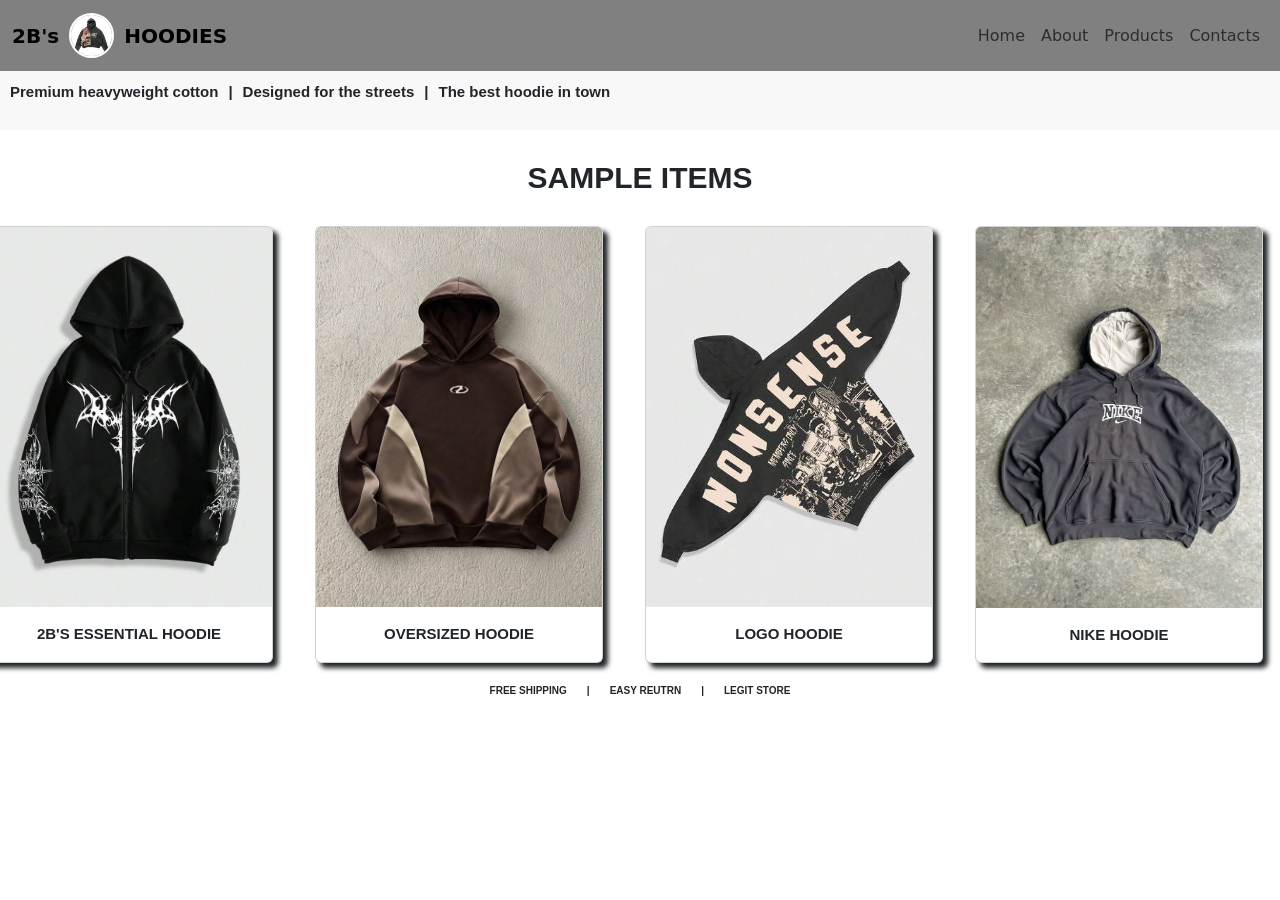
<file: index.html>
<!DOCTYPE html>
<html lang="en">

<head>
    <meta charset="UTF-8">
    <meta name="viewport" content="width=device-width, initial-scale=1.0">
    <title>Ecommers</title>
    <link rel="stylesheet" href="CSS/css.css">
    <link href="https://cdn.jsdelivr.net/npm/bootstrap@5.3.0-alpha3/dist/css/bootstrap.min.css" rel="stylesheet"
        integrity="sha384-KK94CHFLLe+nY2dmCWGMq91rCGa5gtU4mk92HdvYe+M/SXH301p5ILy+dN9+nJOZ" crossorigin="anonymous">

</head>

<body>
    <!--Nav bar -->
    <section>

        <nav class="navbar navbar-expand-lg">
            <div class="container-fluid">
                <a class="navbar-brand" href="#">2B's
                    <img src="Images/Hoodie2.jpg" alt="Logo" class="logo">HOODIES
                </a>
                <button class="navbar-toggler" type="button" data-bs-toggle="collapse" data-bs-target="#navbarNav"
                    aria-controls="navbarNav" aria-expanded="false" aria-label="Toggle navigation">
                    <span class="navbar-toggler-icon"></span>
                </button>
                <div class=" navbar-collapsecollapse" id="navbarNav">
                    <ul class="navbar-nav">
                        <li class="nav-item">
                            <a class="nav-link" href="index.html">Home</a>
                        </li>
                        <li class="nav-item">
                            <a class="nav-link" href="about.html">About</a>
                        </li>
                        <li class="nav-item">
                            <a class="nav-link" href="Products.html">Products</a>
                        </li>
                        <li class="nav-item">
                            <a class="nav-link" href="contacts.html">Contacts</a>
                        </li>
                    </ul>
                </div>
            </div>
        </nav>

        <section class="kasbihan">
            <p> Premium heavyweight cotton </p>|
            <p> Designed for the streets </p>|
            <p> The best hoodie in town</p>
        </section>
    </section>
    <!-- End of Nav Bar -->

    <h1 class="hey">SAMPLE ITEMS</h1>

    <!-- Sample Products -->
    <section class="samples">

        <div class="card" style="width: 18rem;">
            <img src="Images/Hoddie3.jpg" class="card-img-top" alt="...">
            <div class="card-body">
                <p class="card-text">2B'S ESSENTIAL HOODIE</p>
            </div>
        </div>


        <div class="card" style="width: 18rem;">
            <img src="Images/Hoodie4.jpg" class="card-img-top" alt="...">
            <div class="card-body">
                <p class="card-text">OVERSIZED HOODIE</p>
            </div>
        </div>


        <div class="card" style="width: 18rem;">
            <img src="Images/Hoodie5.jpg" class="card-img-top" alt="...">
            <div class="card-body">
                <p class="card-text">LOGO HOODIE</p>
            </div>
        </div>


        <div class="card" style="width: 18rem;">
            <img src="Images/Hoodie6.jpg" class="card-img-top" alt="...">
            <div class="card-body">
                <p class="card-text">NIKE HOODIE</p>
            </div>
        </div>
    </section>
    <!-- End of Sample Products -->


    <script src="https://cdn.jsdelivr.net/npm/bootstrap@5.3.0-alpha3/dist/js/bootstrap.bundle.min.js"
        integrity="sha384-ENjdO4Dr2bkBIFxQpeoTz1HIcje39Wm4jDKdf19U8gI4ddQ3GYNS7NTKfAdVQSZe"
        crossorigin="anonymous"></script>
</body>

<footer>
    <section class="footer">
        <P>FREE SHIPPING</P>|
        <P>EASY REUTRN</P>|
        <P>LEGIT STORE</P>
    </section>
</footer>

</html>
</file>
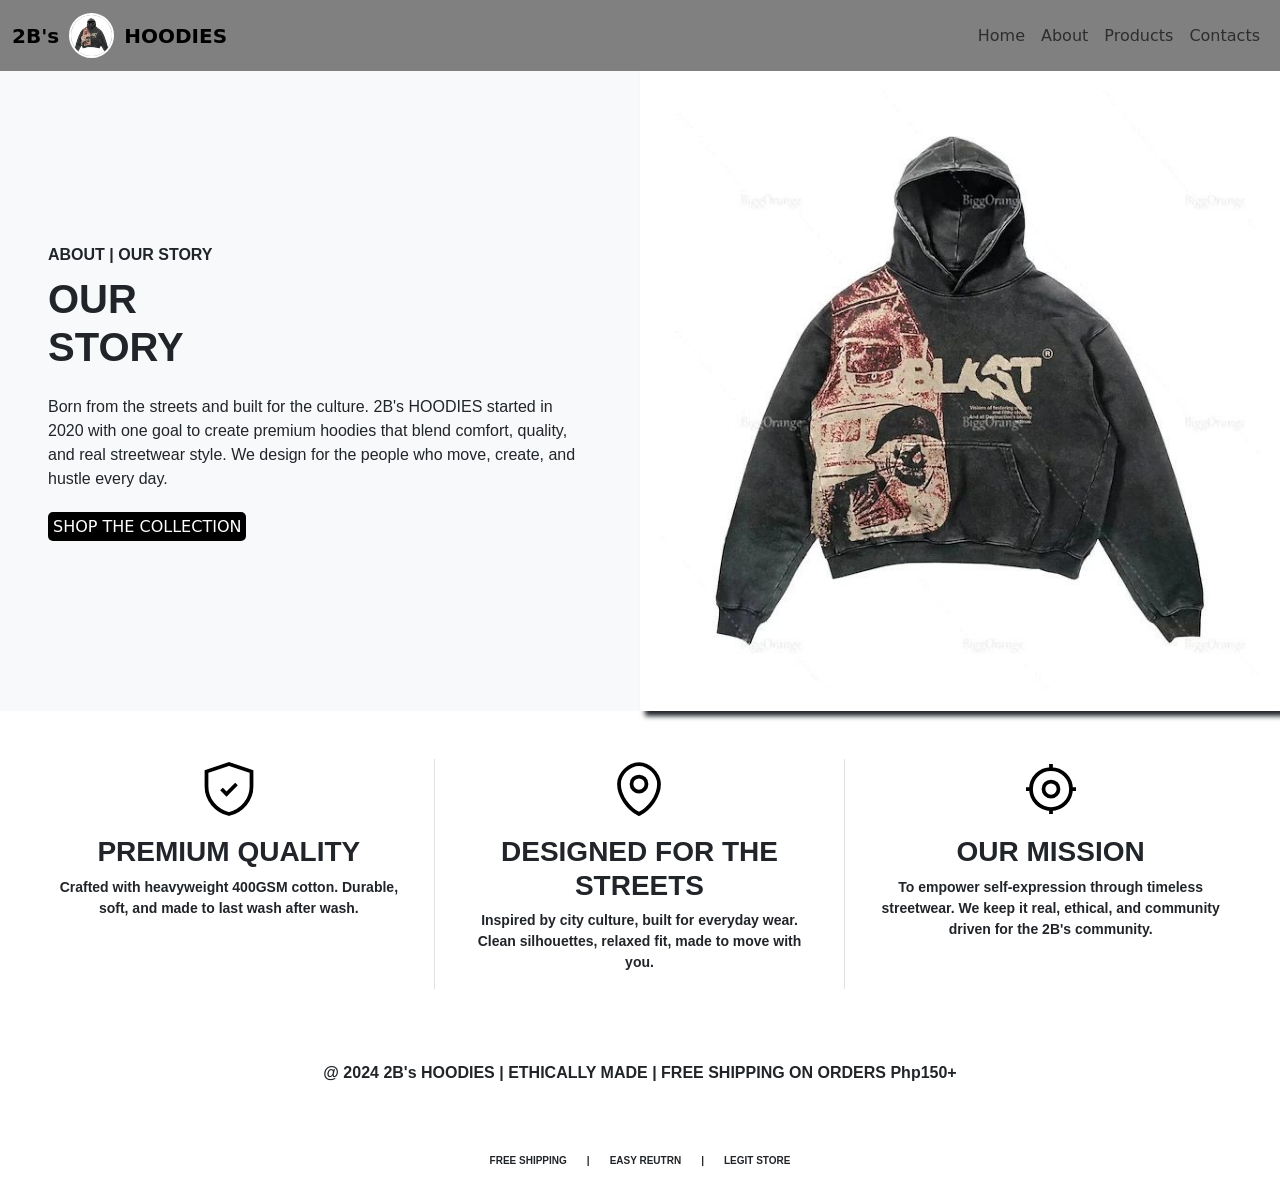
<file: about.html>
<!DOCTYPE html>
<html lang="en">

<head>
    <meta charset="UTF-8">
    <meta name="viewport" content="width=device-width, initial-scale=1.0">
    <title>Ecommers</title>
    <link rel="stylesheet" href="CSS/css.css">
    <link href="https://cdn.jsdelivr.net/npm/bootstrap@5.3.0-alpha3/dist/css/bootstrap.min.css" rel="stylesheet"
        integrity="sha384-KK94CHFLLe+nY2dmCWGMq91rCGa5gtU4mk92HdvYe+M/SXH301p5ILy+dN9+nJOZ" crossorigin="anonymous">

</head>

<body>
    <!--Nav bar -->
    <section>

        <nav class="navbar navbar-expand-lg">
            <div class="container-fluid">
                <a class="navbar-brand" href="#">2B's
                    <img src="Images/Hoodie2.jpg" alt="Logo" class="logo">HOODIES
                </a>
                <button class="navbar-toggler" type="button" data-bs-toggle="collapse" data-bs-target="#navbarNav"
                    aria-controls="navbarNav" aria-expanded="false" aria-label="Toggle navigation">
                    <span class="navbar-toggler-icon"></span>
                </button>
                <div class=" navbar-collapsecollapse" id="navbarNav">
                    <ul class="navbar-nav">
                        <li class="nav-item">
                            <a class="nav-link" href="index.html">Home</a>
                        </li>
                        <li class="nav-item">
                            <a class="nav-link" href="about.html">About</a>
                        </li>
                        <li class="nav-item">
                            <a class="nav-link" href="Products.html">Products</a>
                        </li>
                        <li class="nav-item">
                            <a class="nav-link" href="contacts.html">Contacts</a>
                        </li>
                    </ul>
                </div>
            </div>
        </nav>

        <!-- hero section -->
        <section>
            <section class="container-fluid p-0">
                <div class="row g-0">
                    <!-- Left Text -->
                    <div class="col-lg-6 d-flex align-items-center bg-light p-5">
                        <div>
                            <p class="fw-bold mb-2">ABOUT | OUR STORY</p>
                            <h1 class="hero-title mb-4">OUR<br>STORY</h1>
                            <p class="about-text mb-4">
                                Born from the streets and built for the culture. 2B's HOODIES started in 2020 with one
                                goal to create premium hoodies that blend comfort, quality, and real streetwear style.
                                We design for the people who move, create, and hustle every day.
                            </p>
                            <a href="Products.html" class="btn-btn-black">SHOP THE COLLECTION</a>
                        </div>
                    </div>
                    
                    <!-- Right Image -->
                    <div class="col-lg-6">
                        <img src="Images/Hoodie2.jpg" class="img-fluid"
                            style="object-fit:cover; min-height:500px;" alt="hoodie">
                    </div>
                </div>
            </section>

            <!-- 3 FEATURES -->
            <section class="container-fluid bg-white py-5">
                <div class="row text-center px-4">
                    <div class="col-md-4 border-end">
                        <div class="mb-3">
                            <svg xmlns="http://www.w3.org/2000/svg" width="60" height="60" fill="none" stroke="black"
                                stroke-width="1.5" viewBox="0 0 24 24">
                                <path d="M12 2L3 5v6c0 5.25 3.75 9.75 9 11 5.25-1.25 9-5.75 9-11V5l-9-3z" />
                                <path d="M9 12l2 2 4-4" />
                            </svg>
                        </div>
                        <h3 class="feature-title">PREMIUM QUALITY</h3>
                        <p class="small px-3">Crafted with heavyweight 400GSM cotton. Durable, soft, and made to last
                            wash after wash.</p>
                    </div>
                    <div class="col-md-4 border-end">
                        <div class="mb-3">
                            <svg xmlns="http://www.w3.org/2000/svg" width="60" height="60" fill="none" stroke="black"
                                stroke-width="1.5" viewBox="0 0 24 24">
                                <path d="M12 2C8 2 4 6 4 10c0 5 4 10 8 12 4-2 8-7 8-12 0-4-4-8-8-8z" />
                                <circle cx="12" cy="10" r="3" />
                            </svg>
                        </div>
                        <h3 class="feature-title">DESIGNED FOR THE STREETS</h3>
                        <p class="small px-3">Inspired by city culture, built for everyday wear. Clean silhouettes,
                            relaxed fit, made to move with you.</p>
                    </div>
                    <div class="col-md-4">
                        <div class="mb-3">
                            <svg xmlns="http://www.w3.org/2000/svg" width="60" height="60" fill="none" stroke="black"
                                stroke-width="1.5" viewBox="0 0 24 24">
                                <circle cx="12" cy="12" r="3" />
                                <circle cx="12" cy="12" r="8" />
                                <path d="M12 2v2M12 20v2M2 12h2M20 12h2" />
                            </svg>
                        </div>
                        <h3 class="feature-title">OUR MISSION</h3>
                        <p class="small px-3">To empower self-expression through timeless streetwear. We keep it real,
                            ethical, and community driven  for the 2B's community.</p>
                    </div>
                </div>
                <div class="text-center mt-5 pt-4 footer-small">
                    @ 2024 2B's HOODIES | ETHICALLY MADE | FREE SHIPPING ON ORDERS Php150+
                </div>
            </section>
        </section>


        <script src="https://cdn.jsdelivr.net/npm/bootstrap@5.3.0-alpha3/dist/js/bootstrap.bundle.min.js"
            integrity="sha384-ENjdO4Dr2bkBIFxQpeoTz1HIcje39Wm4jDKdf19U8gI4ddQ3GYNS7NTKfAdVQSZe"
            crossorigin="anonymous"></script>
</body>

<footer>
    <section class="footer">
        <P>FREE SHIPPING</P>|
        <P>EASY REUTRN</P>|
        <P>LEGIT STORE</P>
    </section>
</footer>

</html>
</file>
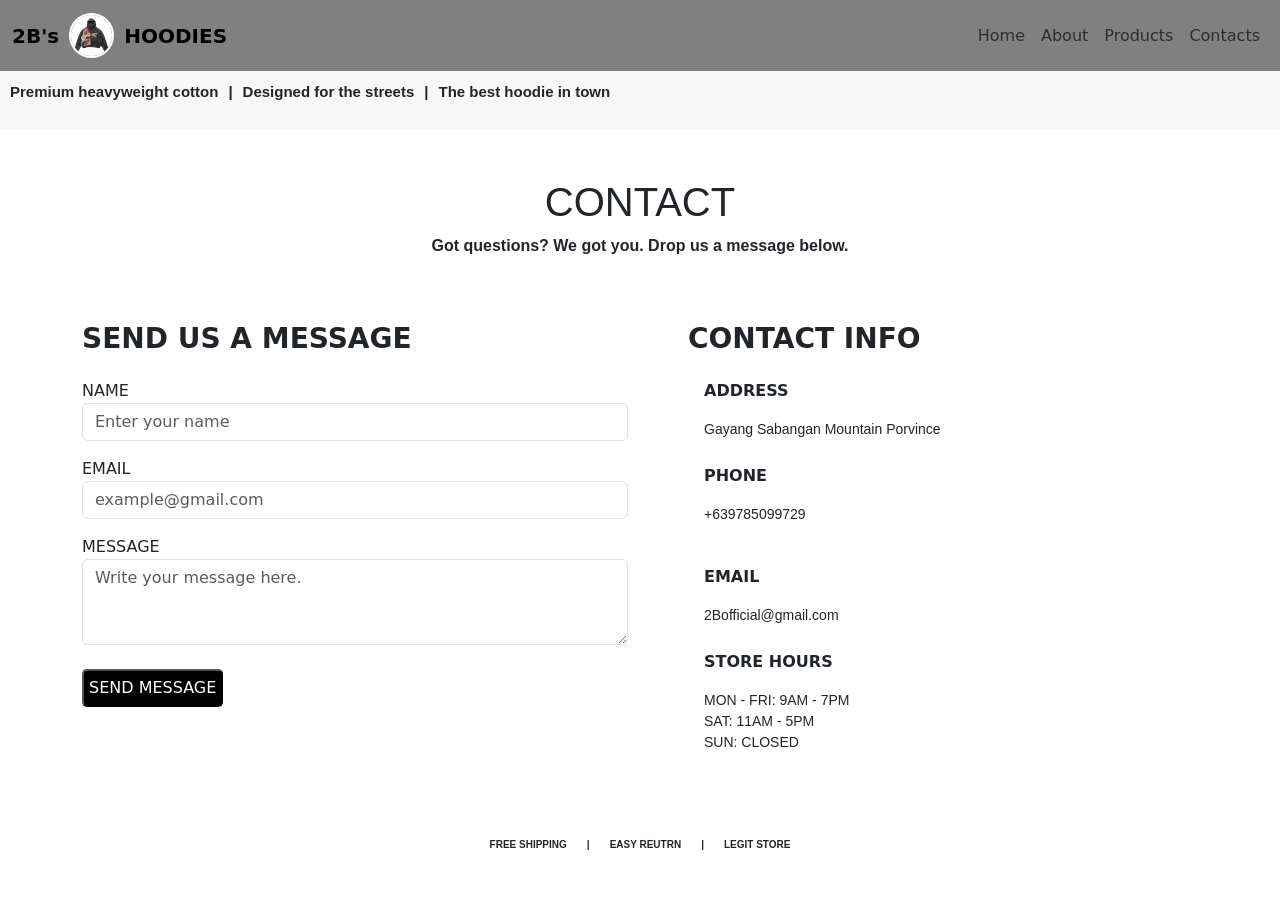
<file: contacts.html>
<!DOCTYPE html>
<html lang="en">

<head>
    <meta charset="UTF-8">
    <meta name="viewport" content="width=device-width, initial-scale=1.0">
    <title>Ecommers</title>
    <link rel="stylesheet" href="CSS/css.css">
    <link href="https://cdn.jsdelivr.net/npm/bootstrap@5.3.0-alpha3/dist/css/bootstrap.min.css" rel="stylesheet"
        integrity="sha384-KK94CHFLLe+nY2dmCWGMq91rCGa5gtU4mk92HdvYe+M/SXH301p5ILy+dN9+nJOZ" crossorigin="anonymous">

</head>

<body>
    <!DOCTYPE html>
    <html lang="en">

    <head>
        <meta charset="UTF-8">
        <meta name="viewport" content="width=device-width, initial-scale=1.0">
        <title>Ecommers</title>
        <link rel="stylesheet" href="CSS/css.css">
        <link href="https://cdn.jsdelivr.net/npm/bootstrap@5.3.0-alpha3/dist/css/bootstrap.min.css" rel="stylesheet"
            integrity="sha384-KK94CHFLLe+nY2dmCWGMq91rCGa5gtU4mk92HdvYe+M/SXH301p5ILy+dN9+nJOZ" crossorigin="anonymous">

    </head>

    <body>
        <!--Nav bar -->
        <section>

            <nav class="navbar navbar-expand-lg">
                <div class="container-fluid">
                    <a class="navbar-brand" href="#">2B's
                        <img src="Images/Hoodie2.jpg" alt="Logo" class="logo">HOODIES
                    </a>
                    <button class="navbar-toggler" type="button" data-bs-toggle="collapse" data-bs-target="#navbarNav"
                        aria-controls="navbarNav" aria-expanded="false" aria-label="Toggle navigation">
                        <span class="navbar-toggler-icon"></span>
                    </button>
                    <div class=" navbar-collapsecollapse" id="navbarNav">
                        <ul class="navbar-nav">
                            <li class="nav-item">
                                <a class="nav-link" href="index.html">Home</a>
                            </li>
                            <li class="nav-item">
                                <a class="nav-link" href="about.html">About</a>
                            </li>
                            <li class="nav-item">
                                <a class="nav-link" href="Products.html">Products</a>
                            </li>
                            <li class="nav-item">
                                <a class="nav-link" href="contacts.html">Contacts</a>
                            </li>
                        </ul>
                    </div>
                </div>
            </nav>

            <section class="kasbihan">
                <p> Premium heavyweight cotton </p>|
                <p> Designed for the streets </p>|
                <p> The best hoodie in town</p>
            </section>
        </section>
        <!-- End of Nav Bar -->






        <!-- contact section -->
        <section>
            <!-- HEADER -->
            <div class="text-center py-5">
                <h1 class="contact-title mb-2">CONTACT</h1>
                <p>Got questions? We got you. Drop us a message below.</p>
            </div>

            <!-- CONTENT -->
            <div class="container ">
                <div class="row ">

                    <!--  Message Form -->
                    <div class="col-lg-6">
                        <div class="form-card ">
                            <h3 class="fw-bolder mb-4">SEND US A MESSAGE</h3>
                            <form>
                                <div class="mb-3">
                                    <label>NAME</label>
                                    <input type="text" class="form-control" placeholder="Enter your name">
                                </div>
                                <div class="mb-3">
                                    <label>EMAIL</label>
                                    <input type="email" class="form-control" placeholder="example@gmail.com">
                                </div>
                                <div class="mb-4">
                                    <label>MESSAGE</label>
                                    <textarea class="form-control" rows="3"
                                        placeholder="Write your message here."></textarea>
                                </div>
                                <button type="submit" class="btn-btn-black">SEND MESSAGE</button>
                            </form>
                        </div>
                    </div>

                    <!-- RIGHT: INFO -->
                    <div class="col-lg-6 ps-lg-5">
                        <h3 class="fw-bolder mb-4">CONTACT INFO</h3>

                        <div class="d-flex gap-3 mb-4">
                            <div class="info-icon"><i class="bi bi-geo-alt-fill"></i></div>
                            <div>
                                <p class="info-title">ADDRESS</p>
                                <p class="small mb-0">Gayang Sabangan Mountain Porvince</p>
                            </div>
                        </div>

                        <div class="d-flex gap-3 mb-4">
                            <div class="info-icon"><i class="bi bi-telephone-fill"></i></div>
                            <div>
                                <p class="info-title">PHONE</p>
                                <p class="small">+639785099729</p>
                            </div>
                        </div>

                        <div class="d-flex gap-3 mb-4">
                            <div class="info-icon"><i class="bi bi-envelope-fill"></i></div>
                            <div>
                                <p class="info-title">EMAIL</p>
                                <p class="small mb-0">2Bofficial@gmail.com</p>
                            </div>
                        </div>

                        <div class="d-flex gap-3 mb-5">
                            <div class="info-icon"><i class="bi bi-clock-fill"></i></div>
                            <div>
                                <p class="info-title">STORE HOURS</p>
                                <p class="small">MON - FRI: 9AM - 7PM<br>SAT: 11AM - 5PM<br>SUN: CLOSED</p>
                            </div>
                        </div>


                    </div>
                </div>
            </div>

            <script src="https://cdn.jsdelivr.net/npm/bootstrap@5.3.0-alpha3/dist/js/bootstrap.bundle.min.js"></script>
    </body>

    </html>
    </section>

    <script src="https://cdn.jsdelivr.net/npm/bootstrap@5.3.0-alpha3/dist/js/bootstrap.bundle.min.js"
        integrity="sha384-ENjdO4Dr2bkBIFxQpeoTz1HIcje39Wm4jDKdf19U8gI4ddQ3GYNS7NTKfAdVQSZe"
        crossorigin="anonymous"></script>
</body>

<footer>
    <section class="footer">
        <P>FREE SHIPPING</P>|
        <P>EASY REUTRN</P>|
        <P>LEGIT STORE</P>
    </section>
</footer>

</html>
</file>
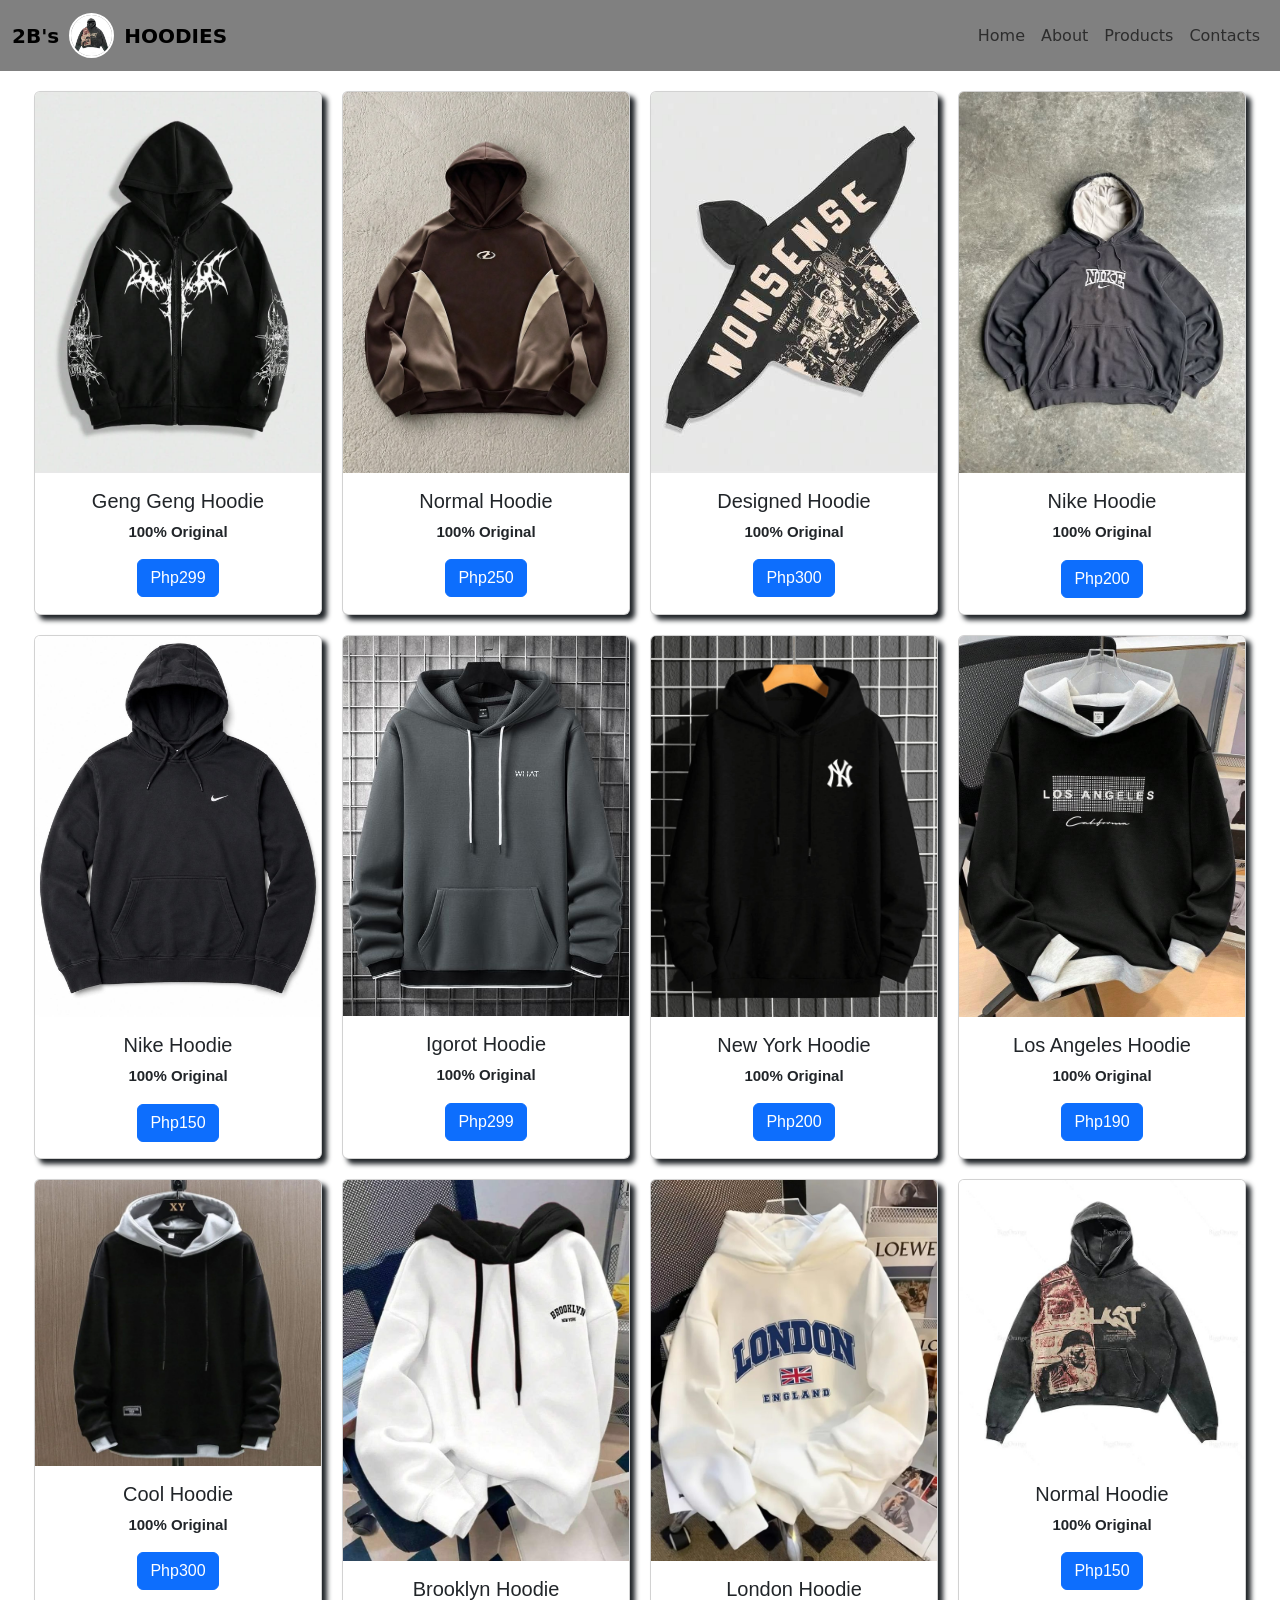
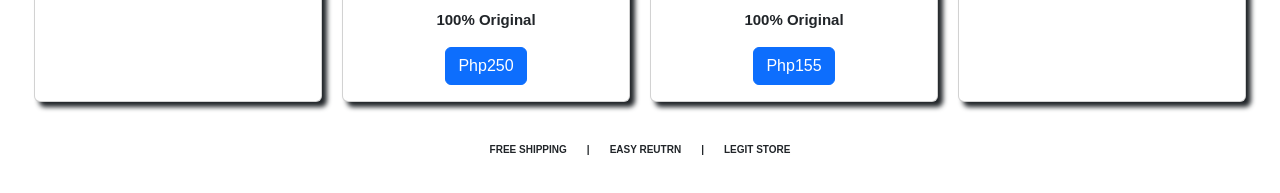
<file: Products.html>
<!DOCTYPE html>
<html lang="en">

<head>
    <meta charset="UTF-8">
    <meta name="viewport" content="width=device-width, initial-scale=1.0">
    <title>Ecommers</title>
    <link rel="stylesheet" href="CSS/css.css">
    <link href="https://cdn.jsdelivr.net/npm/bootstrap@5.3.0-alpha3/dist/css/bootstrap.min.css" rel="stylesheet"
        integrity="sha384-KK94CHFLLe+nY2dmCWGMq91rCGa5gtU4mk92HdvYe+M/SXH301p5ILy+dN9+nJOZ" crossorigin="anonymous">

</head>

<body>
    <!--Nav bar -->
    <section>

        <nav class="navbar navbar-expand-lg">
            <div class="container-fluid">
                <a class="navbar-brand" href="#">2B's
                    <img src="Images/Hoodie2.jpg" alt="Logo" class="logo">HOODIES
                </a>
                <button class="navbar-toggler" type="button" data-bs-toggle="collapse" data-bs-target="#navbarNav"
                    aria-controls="navbarNav" aria-expanded="false" aria-label="Toggle navigation">
                    <span class="navbar-toggler-icon"></span>
                </button>
                <div class=" navbar-collapsecollapse" id="navbarNav">
                    <ul class="navbar-nav">
                        <li class="nav-item">
                            <a class="nav-link" href="index.html">Home</a>
                        </li>
                        <li class="nav-item">
                            <a class="nav-link" href="about.html">About</a>
                        </li>
                        <li class="nav-item">
                            <a class="nav-link" href="Products.html">Products</a>
                        </li>
                        <li class="nav-item">
                            <a class="nav-link" href="contacts.html">Contacts</a>
                        </li>
                    </ul>
                </div>
            </div>
        </nav>

        <!-- Product Section -->
        <section class = "products">

            <div class="card" style="width: 18rem;">
                <img src="Images/Hoddie3.jpg" class="card-img-top" alt="...">
                <div class="card-body">
                    <h5 class="card-title">Geng Geng Hoodie</h5>
                    <p class="card-text">100% Original</p>
                    <a href="#" class="btn btn-primary">Php299</a>
                </div>
            </div>

            <div class="card" style="width: 18rem;">
                <img src="Images/Hoodie4.jpg" class="card-img-top" alt="...">
                <div class="card-body">
                    <h5 class="card-title">Normal Hoodie</h5>
                    <p class="card-text">100% Original</p>
                    <a href="#" class="btn btn-primary">Php250</a>
                </div>
            </div>

            <div class="card" style="width: 18rem;">
                <img src="Images/Hoodie5.jpg" class="card-img-top" alt="...">
                <div class="card-body">
                    <h5 class="card-title">Designed Hoodie</h5>
                    <p class="card-text">100% Original</p>
                    <a href="#" class="btn btn-primary">Php300</a>
                </div>
            </div>

            <div class="card" style="width: 18rem;">
                <img src="Images/Hoodie6.jpg" class="card-img-top" alt="...">
                <div class="card-body">
                    <h5 class="card-title">Nike Hoodie</h5>
                    <p class="card-text">100% Original</p>
                    <a href="#" class="btn btn-primary">Php200</a>
                </div>
            </div>

            <div class="card" style="width: 18rem;">
                <img src="Images/Hoodie8.jpg" class="card-img-top" alt="...">
                <div class="card-body">
                    <h5 class="card-title">Nike Hoodie</h5>
                    <p class="card-text">100% Original</p>
                    <a href="#" class="btn btn-primary">Php150</a>
                </div>
            </div>

            <div class="card" style="width: 18rem;">
                <img src="Images/Hoodie9.jpg" class="card-img-top" alt="...">
                <div class="card-body">
                    <h5 class="card-title">Igorot Hoodie</h5>
                    <p class="card-text">100% Original</p>
                    <a href="#" class="btn btn-primary">Php299</a>
                </div>
            </div>

            <div class="card" style="width: 18rem;">
                <img src="Images/Hoodie10.jpg" class="card-img-top" alt="...">
                <div class="card-body">
                    <h5 class="card-title">New York Hoodie</h5>
                    <p class="card-text">100% Original</p>
                    <a href="#" class="btn btn-primary">Php200</a>
                </div>
            </div>

            <div class="card" style="width: 18rem;">
                <img src="Images/Hoodie11.jpg" class="card-img-top" alt="...">
                <div class="card-body">
                    <h5 class="card-title">Los Angeles Hoodie</h5>
                    <p class="card-text">100% Original</p>
                    <a href="#" class="btn btn-primary">Php190</a>
                </div>
            </div>

            <div class="card" style="width: 18rem;">
                <img src="Images/Hoodie12.jpg" class="card-img-top" alt="...">
                <div class="card-body">
                    <h5 class="card-title">Cool Hoodie</h5>
                    <p class="card-text">100% Original</p>
                    <a href="#" class="btn btn-primary">Php300</a>
                </div>
            </div>

            <div class="card" style="width: 18rem;">
                <img src="Images/Hoodie13.jpg" class="card-img-top" alt="...">
                <div class="card-body">
                    <h5 class="card-title">Brooklyn Hoodie</h5>
                    <p class="card-text">100% Original</p>
                    <a href="#" class="btn btn-primary">Php250</a>
                </div>
            </div>

            <div class="card" style="width: 18rem;">
                <img src="Images/Hoodie14.jpg" class="card-img-top" alt="...">
                <div class="card-body">
                    <h5 class="card-title">London Hoodie</h5>
                    <p class="card-text">100% Original</p>
                    <a href="#" class="btn btn-primary">Php155</a>
                </div>
            </div>

            <div class="card" style="width: 18rem;">
                <img src="Images/Hoodie2.jpg" class="card-img-top" alt="...">
                <div class="card-body">
                    <h5 class="card-title">Normal Hoodie</h5>
                    <p class="card-text">100% Original</p>
                    <a href="#" class="btn btn-primary">Php150</a>
                </div>
            </div>
        </section>


        <script src="https://cdn.jsdelivr.net/npm/bootstrap@5.3.0-alpha3/dist/js/bootstrap.bundle.min.js"
            integrity="sha384-ENjdO4Dr2bkBIFxQpeoTz1HIcje39Wm4jDKdf19U8gI4ddQ3GYNS7NTKfAdVQSZe"
            crossorigin="anonymous"></script>
</body>

<footer>
    <section class="footer">
        <P>FREE SHIPPING</P>|
        <P>EASY REUTRN</P>|
        <P>LEGIT STORE</P>
    </section>
</footer>

</html>
</file>
<file: CSS/css.css>
.kasbihan{
    display: flex;
    font-size: 15px;
    font-family: sans-serif;
    font-weight: bold;
    gap: 10px;
    padding: 10px;
    background: #f8f8f8;
}

.logo{
    border: solid white 2px;
    border-radius: 50%;
    width: 45px;
    height: 45px;
    object-fit: cover;
    
}
.navbar-brand{
    display: flex;
    align-items: center;
    gap: 10px;
    font-weight: bold;
    color: white;
}
.navbar{
    background-color: gray;
}

.hey{
    font-family: sans-serif;
    padding: 10px;
    font-size: 30px;
    font-weight: bolder;
    text-align: center;
    margin-top: 20px;
    
}
.samples{
    display: grid;
    grid-template-columns: repeat(4, 20rem);
    justify-content: center;
    margin-top: 20px;
    gap: 10px;
    padding: 0 20px;
}
.card{
    box-shadow: 5px 5px 5px;
}
.card-body{
    text-align: center;
    font-family: helvetica;
    font-weight: bold;
    font-size: 15px;
}
.footer{
    display: flex;
    gap: 20px;
    justify-content: center;
    margin: 20px;
    font-family: sans-serif;
    font-weight: bolder;
    font-size: 10px;
}
.btn-btn-black{
    background-color: black;
    color: white;
    padding: 5px;
    border-radius: 5px;
    text-decoration: none;
}
.img-fluid{
    box-shadow: 5px 5px 5px;
    padding: 20px;
}
.fw-bold{
    font-family: sans-serif;
}
.hero-title{
    font-family: sans-serif;
    font-weight: bold;
}
.about-text{
    font-family: sans-serif;
}
.feature-title{
    font-family: sans-serif;
    font-weight: bold;
}
.small{
    font-family: sans-serif;
}
.text-center{
    font-family: sans-serif;
    font-weight: bold;
}
.btn-btn-black{
    background-color: black;
    border-radius: 5px;
    padding: 5px;
}
.info-title{
    font-weight: bold;
}
.products{
    display: grid;
    grid-template-columns: repeat(4, 18rem);
    gap: 20px;
    justify-content: center;
    padding: 20PX 0;
}
</file>
